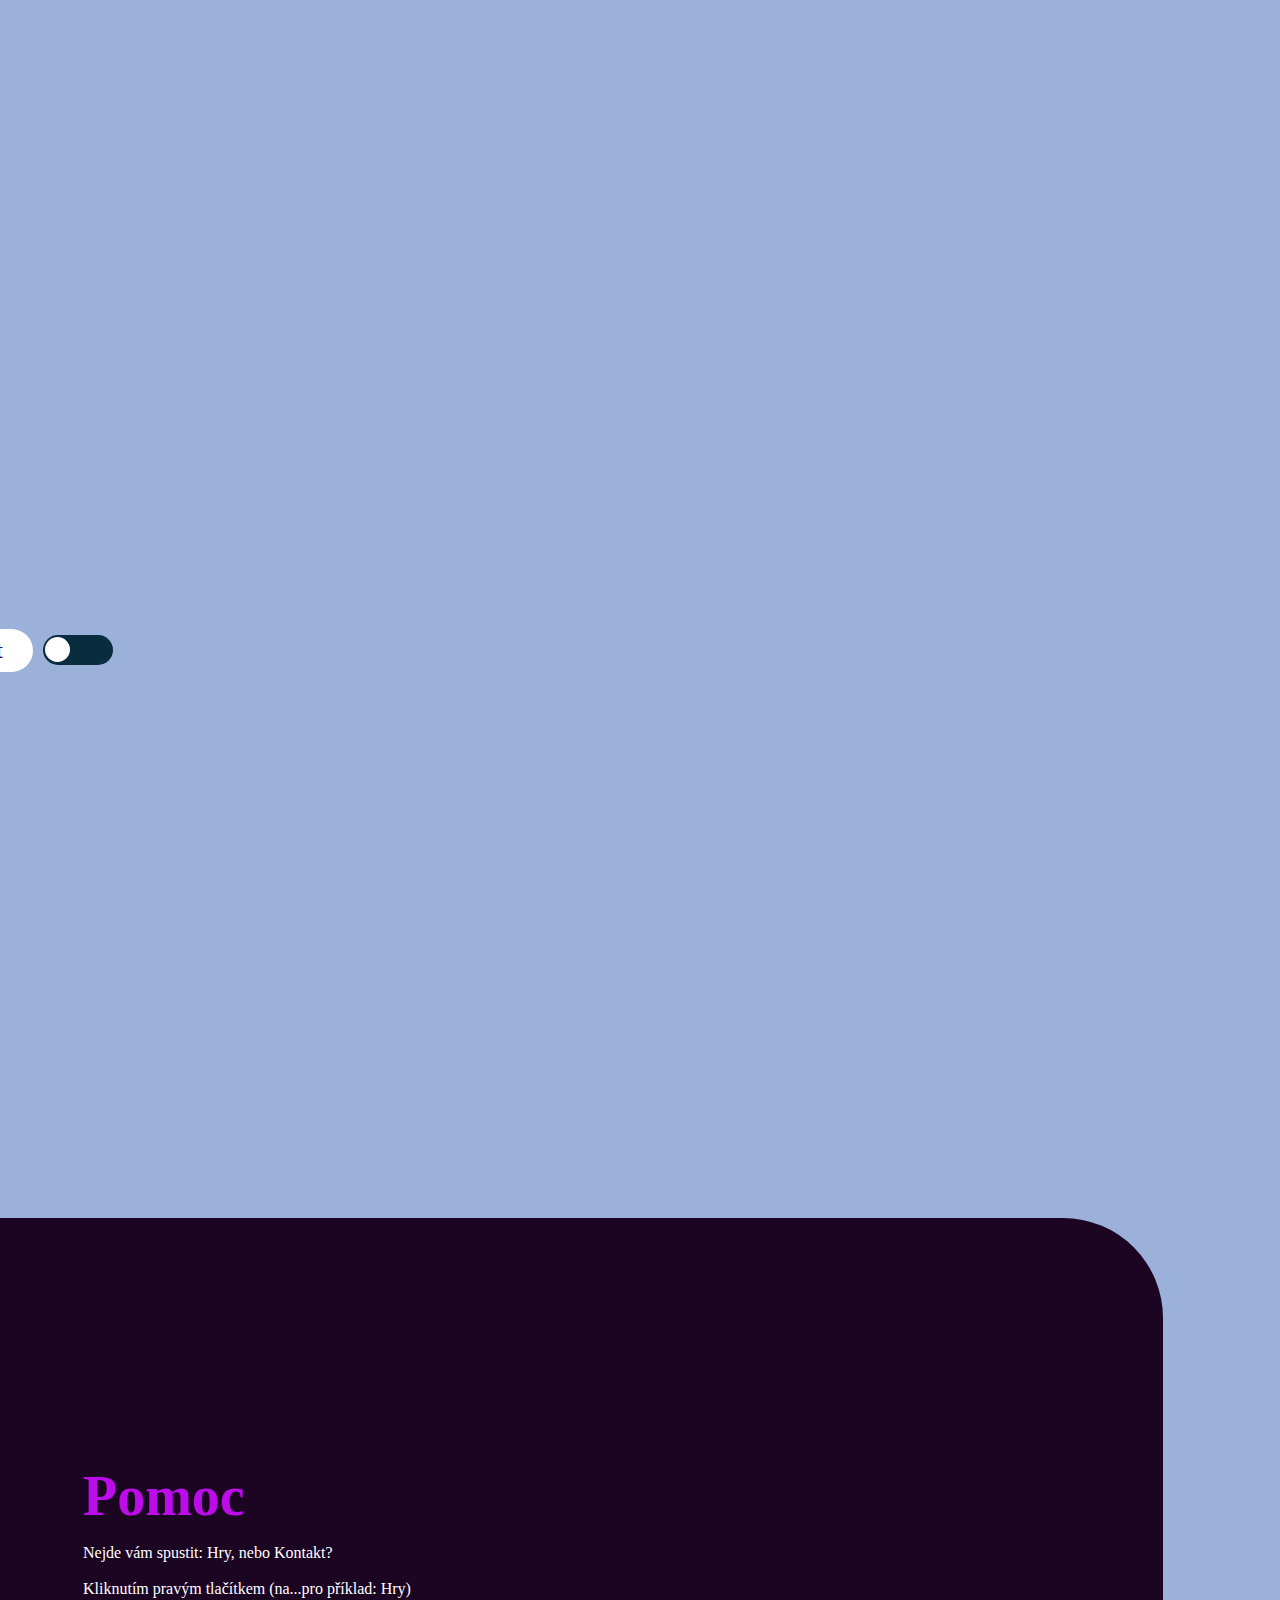
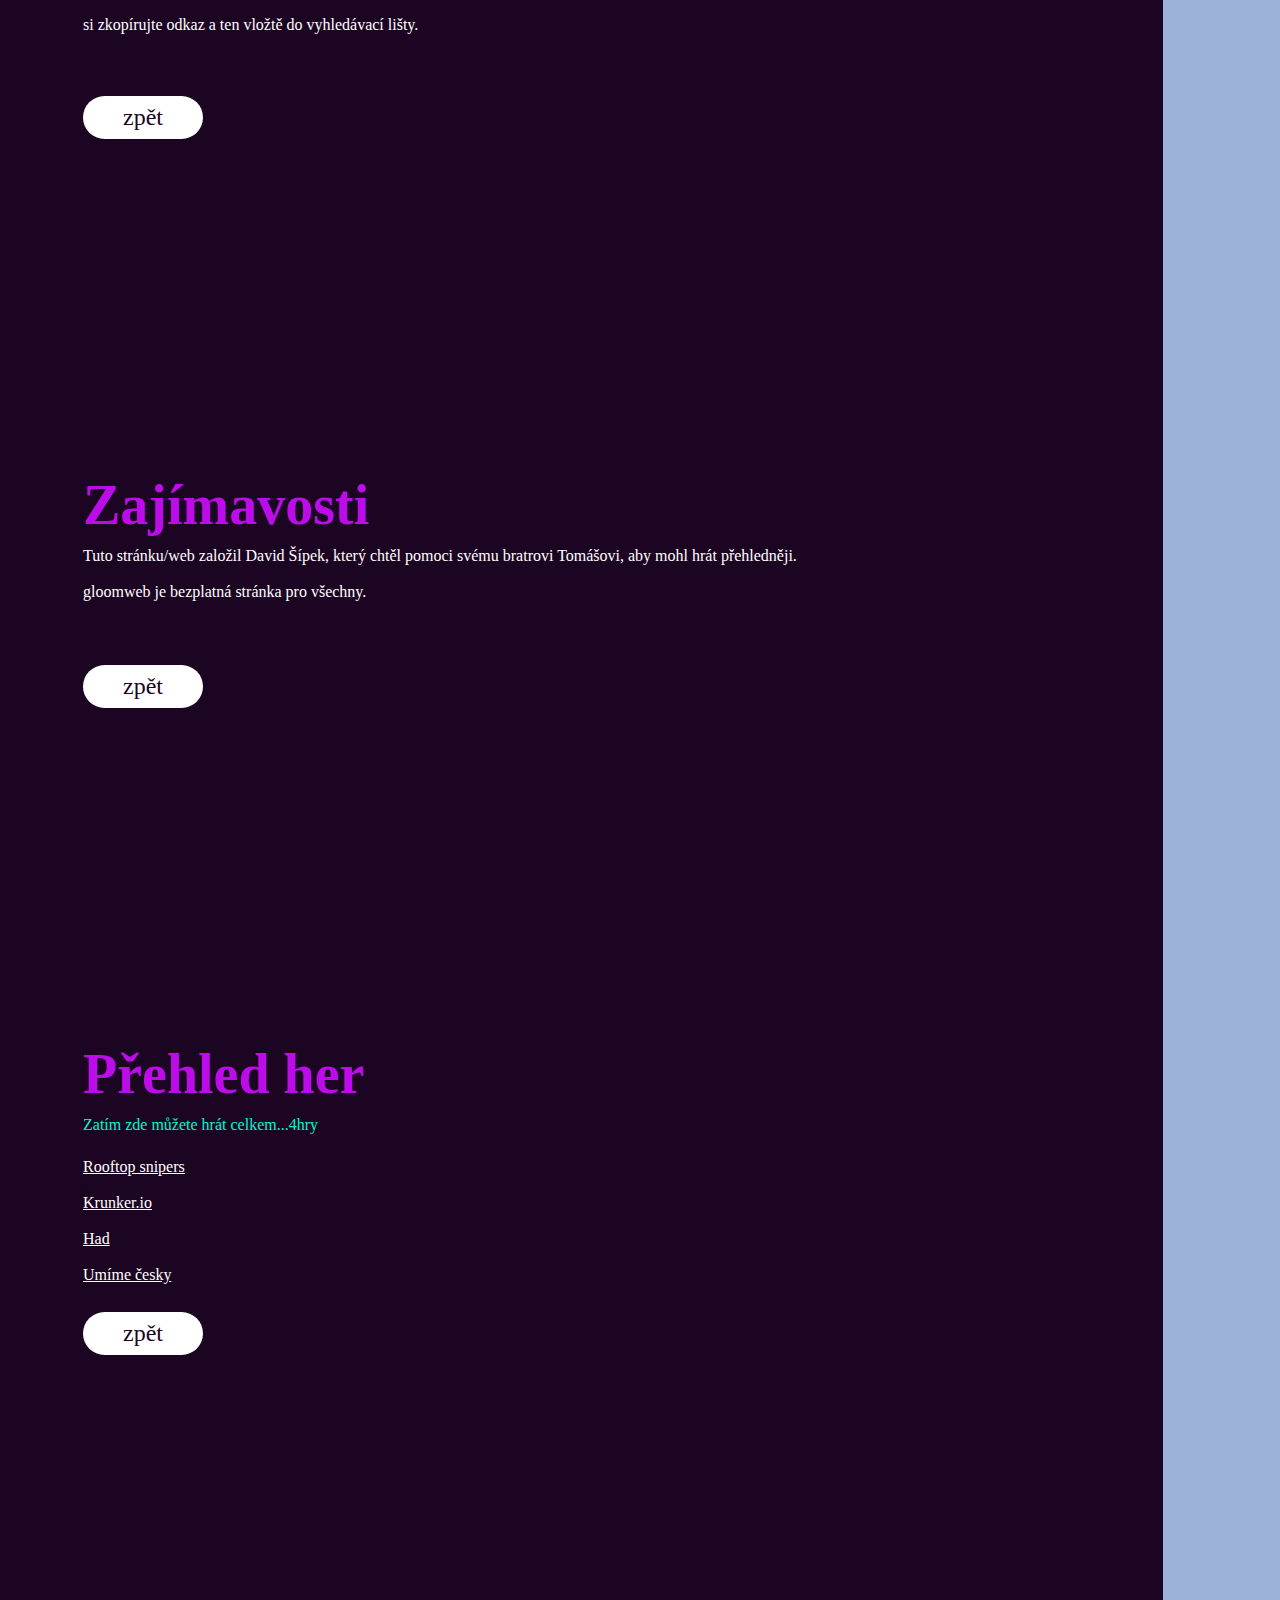
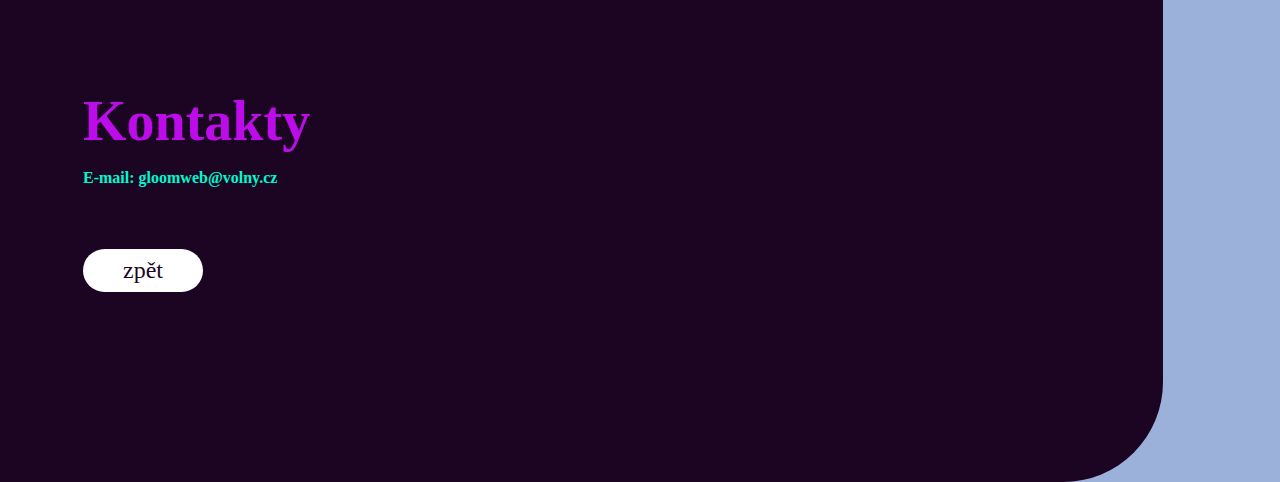
<file: index.html>
<!DOCTYPE html>
<html lang="en">
<head>
    <meta charset="UTF-8">
    <meta http-equiv="X-UA-Compatible" content="IE=edge">
    <meta name="viewport" content="width=device-width, initial-scale=1.0">
    <title>Gloom</title>
    <link rel="stylesheet" type="text/css" href="style.css"
    <link href=""
    <section>
        <div class="sec5" id="sec5">
    </section>
</head>
<body>
<header>
    <a href="#" class="logo"></a>
</header> 
<section>
    <h2 id="text">Gloom</h2>
    <a href="#sec" id="btn">Pomoc</a>
    <a href="#sec2" id="btn">Zajímavosti</a>
    <a href="#sec3" id="btn">Hry</a>
    <a href="#sec4" id="btn">Kontakt</a>
    <label>
        <input type="checkbox">
        <span class="check"></span>
    </label>
    </div>
<section>
    <div class="sec" id="sec">
        <h2>Pomoc</h2>
        <p>Nejde vám spustit: Hry, nebo Kontakt?<br><br>Kliknutím pravým tlačítkem (na...pro příklad: Hry)<br><br> si zkopírujte odkaz a ten vložtě do vyhledávací lišty.</p>
        <br><br>
        <a href="#sec5" id="btn3">zpět</a>
        <br><br>
        <br><br>
        <br><br>
        <br><br>
        <br><br>
        <br><br>
        <br><br>
        <br><br>
        <br><br>
    <div class="sec2" id="sec2"></div>
        <h1>Zajímavosti</h1>
        <a>Tuto stránku/web založil David Šípek, který chtěl pomoci svému bratrovi Tomášovi, aby mohl hrát přehledněji.<br><br>gloomweb je bezplatná stránka pro všechny.<br><br> </a>
        <br><br>
        <a href="#sec5" id="btn3">zpět</a>
        <br><br>
        <br><br>
        <br><br>
        <br><br>
        <br><br>
        <br><br>
        <br><br>
        <br><br>
        <br><br>
    <div class="sec3" id="sec3">
        <h1 class="serioustext">Přehled her</h1>
        <g>Zatím zde můžete hrát celkem...4hry</g>
        <h6><div class=""></div></h6>
        <a href="https://poki.com/en/g/rooftop-snipers">Rooftop snipers</a>
        <br>.</br>
        <a href="https://krunker.io/">Krunker.io</a>
        <br><br>
        <a href="https://www.gamepix.com/play/snake-3310-html5">Had</a>
        <br><br>
        <a href="https://www.umimecesky.cz/">Umíme česky</a>
        <br><br>
        <a href="#sec5" id="btn3">zpět</a>
        <br><br>
        <br><br>
        <br><br>
        <br><br>
        <br><br>
        <br><br>
        <br><br>
        <br><br>
        <br><br>
    <div class="sec4" id="sec4">
        <h1>Kontakty</h1>
        <h3>E-mail:  gloomweb@volny.cz</h3>
    </div>
    <br><br>
    <a href="#sec5" id="btn3">zpět</a>

    <script>
        let text = document.GetElementById('text');
        let btn = document.GetElementById('btn');
        let zpět = document.GetElementById('zpět')
    </script>
</body>
</html>
</file>
<file: style.css>
@import url('https://fonts.googleapis.com/css?family=Poppins:300,400,500,600,700,800,900&display=swap');
*

body
{
    margin: 0;
    padding: 0;
    display: flex;
    justify-content: center;
    align-items: center;
    min-height: 100vh;
}
input[type="checkbox"]
{
    -webkit-appearance: none;
    visibility: hidden;
    display: none;
}
.check
{
    position: relative;
    top: 100px;
    left: 10px;
    display: block;
    width: 70px;
    height: 30px;
    background: #092c3e;
    cursor: pointer;
    border-radius: 30px;
    overflow: hidden;
    transition: ease-in 0.5s;
}
input[type="checkbox"]:checked ~ .check
{
    background: #fff;
    box-shadow: 0 0 0 3000px #303030;
}
.check:before
{
    content: '';
    position: absolute;
    top: 2px;
    left:  2px;
    background: #fff;
    width: 25px;
    height: 25px;
    border-radius: 50%;
    transition: 0.5s;
}
input[type="checkbox"]:checked ~ .check:before
{
transform: translateX(-50px);
}
.check:after
{
    content: '';
    position: absolute;
    top: 2px;
    right:  2px;
    background: #092c3e;
    width: 25px;
    height: 25px;
    border-radius: 50%;
    transition: 0.5s;
    transform: translateX(50px);
}
input[type="checkbox"]:checked ~ .check:after
{
transform: translateX(0px);
}
{
    margin: 0;
    padding: 0;
    max-width: 10px;
    box-sizing: border-box;
    font-family: 'Poppins', sans-serif;
}
body
{
    min-height: 100vh;
    min-width: 100px;
    background: #9cb1da;
}
header
{
    position: absolute;
    top: 0;
    left: 0;
    width: 100%;
    padding: 30px 100px;
    display: flex;
    justify-content: space-between;
    align-items: center;
    z-index: 10000;
}
header .logo
{
    color: #fff;
    font-weight: 70;
    text-decoration: none;
    font-size: 2em;
    text-transform: uppercase;
    letter-spacing: 2px;
}
header ul
{
    display: flex;
    justify-content: center;
    align-items: center;
}
header ul li
{
    list-style: none;
    margin-left: 20px;
}
header ul li a
{
    text-decoration: none;
    padding: 6px 15px;
    color: #fff;
    border-radius: 20px;
}
header ul li a:hover,
header ul li a.active
{
    background-color: #fff;
    color: #2b1055;
}
section
{
    position: relative;
    width: 100%;
    height: 100vh;
    padding: 100px;
    display: flex;
    justify-self: center;
    align-items: center;
}
section img{
    position: absolute;
    top: 0;
    left: 0;
    width: 100%;
    height: 100%;
    object-fit: cover;
    pointer-events: none;
}
#text
{
    position: absolute;
    color: #fff;
    white-space: nowrap;
    font-size: 7.5vw;
    z-index: 9;
}
#btn
{
    text-decoration: none;
    display: inline-block;
    padding: 8px 30px;
    border-radius: 40px;
    background: #fff;
    color: #2b1055;
    font-size: 1.5em;
    z-index: 9;
    transform: translateY(100px);
}
.sec
{
    position: relative;
    padding: 100px;
    background: #1c0522;
}
.sec h2
{
    font-size: 3.5em;
    margin-bottom: 10px;
    color: #bd0cea;
}
.sec p
{
    font-size: 1em;
    color: #fff; 
}
.sec h1
{
    font-size: 3.5em;
    margin-bottom: 10px;
    color: #bd0cea;
}
.sec a
{
    font-size: 1em;
    color: #fff; 
}
.sec g
{
    font-size: 1em;
    color: rgb(0, 248, 207); 
}

#btn2
{
    text-decoration: none;
    display: inline-block;
    padding: 8px 40px;
    border-radius: 40px;
    background: #fff;
    color: #2b1055;
    font-size: 1.5em;
    z-index: 9;
    transform: translateY(1000px);

}
.sec
{
    position: relative;
    padding: 200px;
    background: #1c0522;
    transform: translateY(1900px);
    width: 900px;
    border-top-left-radius: 100px;
    border-top-right-radius: 100px;
    border-bottom-left-radius: 100px;
    border-bottom-right-radius: 100px;
    left: -32.5em;
    

}
.sec h2
{
    font-size: 3.5em;
    margin-bottom: 10px;
    color: #bd0cea;
}
.sec p
{
    font-size: 1em;
    color: #fff; 
}
.sec h1
{
    font-size: 3.5em;
    margin-bottom: 10px;
    color: #bd0cea;
}
.sec a
{
    font-size: 1em;
    color: #fff; 
}
.sec g
{
    font-size: 1em;
    color: rgb(0, 248, 207); 
}
.sec i
{
    font-size: 1em;
    color: #fff(0, 248, 207); 
}
.sec h3
{
    font-size: 1em;
    color: rgb(0, 248, 207); 
}
#btn3
{
    text-decoration: none;
    display: inline-block;
    padding: 8px 40px;
    border-radius: 40px;
    background: rgb(255, 255, 255);
    color: #1c0522;
    font-size: 1.5em;
    z-index: 9;
    transform: translateY(10px);
    left: ;
}
</file>
